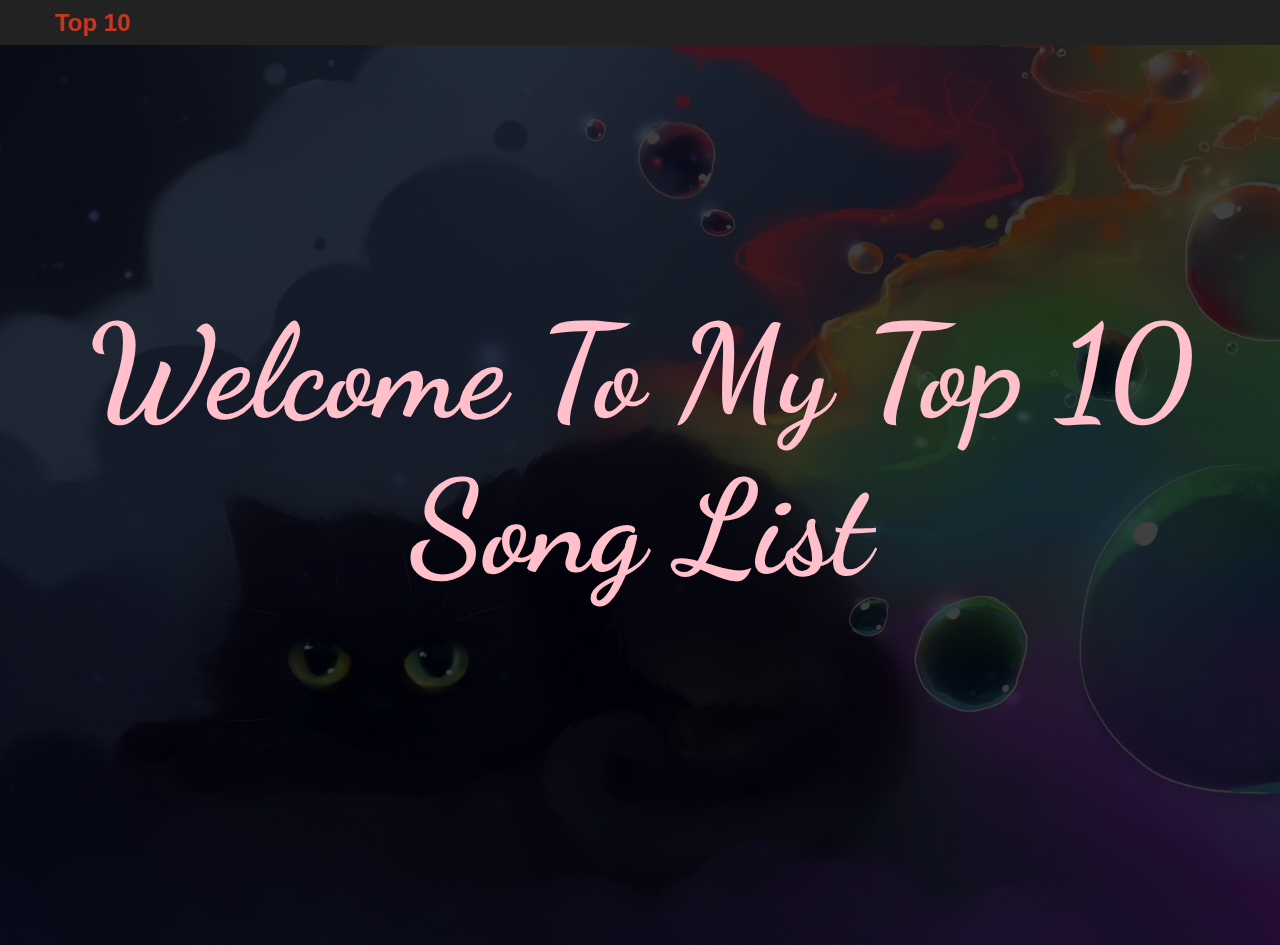
<file: top 10 song project/index.html>
<!doctype html>
<html lang="en">
  <head>
    <meta charset="utf-8">
    <meta name="viewport" content="width=device-width, initial-scale=1">
    <title>Top 10 Song</title>
    <link href="https://cd.jsdelivr.net/npm/bootstrap@5.2.3/dist/css/bootstrap.min.css" rel="stylesheet" integrity="sha384-rbsA2VBKQhggwzxH7pPCaAqO46MgnOM80zW1RWuH61DGLwZJEdK2Kadq2F9CUG65" crossorigin="anonymous">
    <link rel="preconnect" href="https://fonts.googleapis.com"><link rel="preconnect" href="https://fonts.gstatic.com" crossorigin><link href="https://fonts.googleapis.com/css2?family=Dancing+Script:wght@600&display=swap" rel="stylesheet">
    <link rel="stylesheet" href="https://cdnjs.cloudflare.com/ajax/libs/font-awesome/6.2.1/css/all.min.css" integrity="sha512-MV7K8+y+gLIBoVD59lQIYicR65iaqukzvf/nwasF0nqhPay5w/9lJmVM2hMDcnK1OnMGCdVK+iQrJ7lzPJQd1w==" crossorigin="anonymous" referrerpolicy="no-referrer" />
    <link rel="stylesheet" href="style.css">
</head>
  <body>
    <nav class="navbar">
      <a href="index.html" class="active"><h2>Top 10</h2></a>
      <a href="lilium.html"><p><i class="fa-solid fa-1"></i></p></a>
      <a href="goodbye.html"><i class="fa-solid fa-2"></i></a>
      <a href="blackrover.html"><i class="fa-solid fa-3"></i></a>
      <a href="cantcontrolmyself.html"><i class="fa-solid fa-4"></i></a>
      <a href="aphelios.html"><i class="fa-solid fa-5"></i></a>
      <a href="helpme.html"><i class="fa-solid fa-6"></i></a>
      <a href="intheblood.html"><i class="fa-solid fa-7"></i></a>
      <a href="starship.html"><i class="fa-solid fa-8"></i></a>
      <a href="coh.html"><i class="fa-solid fa-9"></i></a>
      <a href="moonmen.html"><i class="fa-solid fa-1"></i><i class="fa-solid fa-0"></i></a>
    </nav>

    <div class="banner11">
    <div class="content">
            <h1 style="color: pink;">Welcome To My Top 10 Song List</h1>
            </div>
        </div>
        
    </div>

    
    



    <script src="https://cd.jsdelivr.net/npm/bootstrap@5.2.3/dist/js/bootstrap.bundle.min.js" integrity="sha384-kenU1KFdBIe4zVF0s0G1M5b4hcpxyD9F7jL+jjXkk+Q2h455rYXK/7HAuoJl+0I4" crossorigin="anonymous"></script>
</body>
</html>
</file>
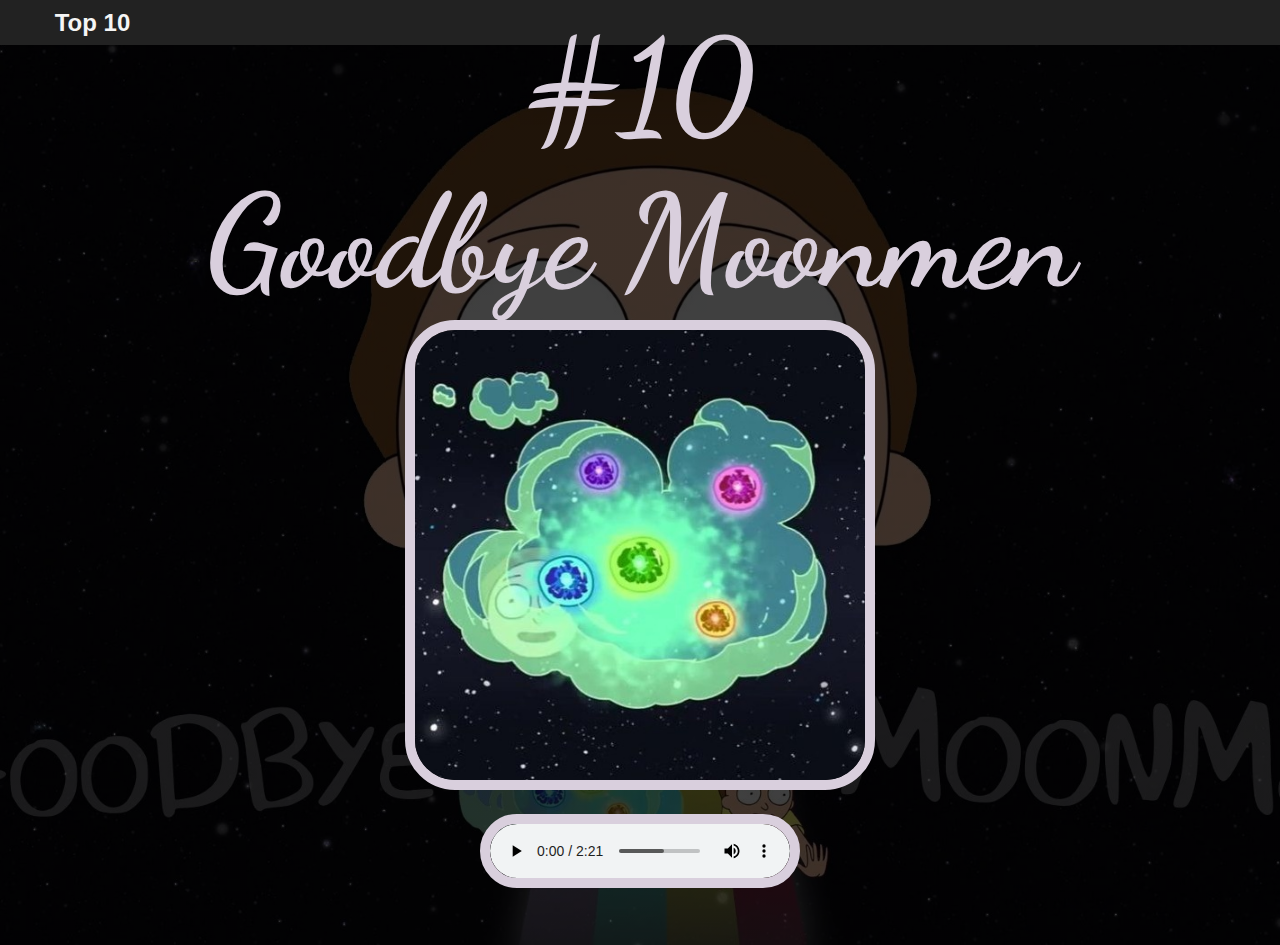
<file: top 10 song project/moonmen.html>
<!doctype html>
<html lang="en">
  <head>
    <meta charset="utf-8">
    <meta name="viewport" content="width=device-width, initial-scale=1">
    <title>Moonmen</title>
    <link href="https://cd.jsdelivr.net/npm/bootstrap@5.2.3/dist/css/bootstrap.min.css" rel="stylesheet" integrity="sha384-rbsA2VBKQhggwzxH7pPCaAqO46MgnOM80zW1RWuH61DGLwZJEdK2Kadq2F9CUG65" crossorigin="anonymous">
    <link rel="preconnect" href="https://fonts.googleapis.com"><link rel="preconnect" href="https://fonts.gstatic.com" crossorigin><link href="https://fonts.googleapis.com/css2?family=Dancing+Script:wght@600&display=swap" rel="stylesheet">
    <link rel="stylesheet" href="https://cdnjs.cloudflare.com/ajax/libs/font-awesome/6.2.1/css/all.min.css" integrity="sha512-MV7K8+y+gLIBoVD59lQIYicR65iaqukzvf/nwasF0nqhPay5w/9lJmVM2hMDcnK1OnMGCdVK+iQrJ7lzPJQd1w==" crossorigin="anonymous" referrerpolicy="no-referrer" />
    <link rel="stylesheet" href="style.css">
</head>
  <body>
    <nav class="navbar">
      <a href="index.html"><h2>Top 10</h2></a>
      <a href="lilium.html"><i class="fa-solid fa-1"></i></a>
      <a href="goodbye.html"><i class="fa-solid fa-2"></i></a>
      <a href="blackrover.html"><i class="fa-solid fa-3"></i></a>
      <a href="cantcontrolmyself.html"><i class="fa-solid fa-4"></i></a>
      <a href="aphelios.html"><i class="fa-solid fa-5"></i></a>
      <a href="helpme.html"><i class="fa-solid fa-6"></i></a>
      <a href="intheblood.html"><i class="fa-solid fa-7"></i></a>
      <a href="starship.html"><p><i class="fa-solid fa-8"></i></p></a>
      <a href="coh.html"><i class="fa-solid fa-9"></i></a>
      <a href="moonmen.html" class="active"><i class="fa-solid fa-1"></i><i class="fa-solid fa-0"></i></a>
    </nav></p>

    <div class="banner1">
    <div class="content">
            <h1 style="color: #d9cfdd;">#10</h1>
            <h1 style="color: #d9cfdd;">Goodbye Moonmen</h1>
            <img class="foto" style="border:10px solid #d9cfdd;
            border-radius: 50px;" src="foto/artworks-000674046097-ufx1s6-t500x500.jpg" alt="goodbye">
            <div class="music">
                <audio id="audio" style="border:10px solid #d9cfdd;
                border-radius: 50px;" src="music/Rick and Morty - Goodbye Moonmen (Full Track).mp3"controls></audio>
            </div>
        </div>
        
    </div>

    
    



    <script src="https://cd.jsdelivr.net/npm/bootstrap@5.2.3/dist/js/bootstrap.bundle.min.js" integrity="sha384-kenU1KFdBIe4zVF0s0G1M5b4hcpxyD9F7jL+jjXkk+Q2h455rYXK/7HAuoJl+0I4" crossorigin="anonymous"></script>
</body>
</html>
</file>
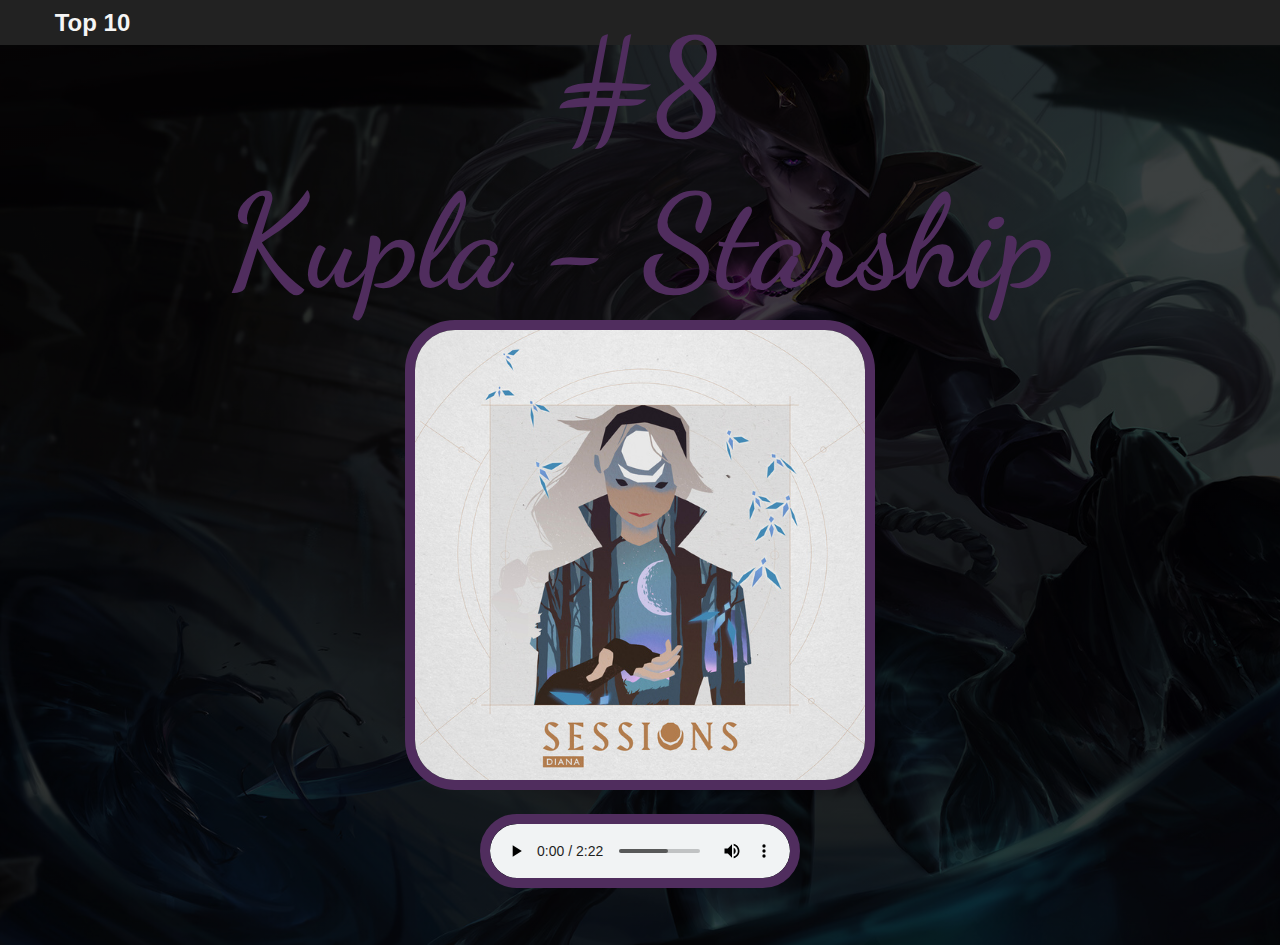
<file: top 10 song project/starship.html>
<!doctype html>
<html lang="en">
  <head>
    <meta charset="utf-8">
    <meta name="viewport" content="width=device-width, initial-scale=1">
    <title>Starship</title>
    <link href="https://cd.jsdelivr.net/npm/bootstrap@5.2.3/dist/css/bootstrap.min.css" rel="stylesheet" integrity="sha384-rbsA2VBKQhggwzxH7pPCaAqO46MgnOM80zW1RWuH61DGLwZJEdK2Kadq2F9CUG65" crossorigin="anonymous">
    <link rel="preconnect" href="https://fonts.googleapis.com"><link rel="preconnect" href="https://fonts.gstatic.com" crossorigin><link href="https://fonts.googleapis.com/css2?family=Dancing+Script:wght@600&display=swap" rel="stylesheet">
    <link rel="stylesheet" href="https://cdnjs.cloudflare.com/ajax/libs/font-awesome/6.2.1/css/all.min.css" integrity="sha512-MV7K8+y+gLIBoVD59lQIYicR65iaqukzvf/nwasF0nqhPay5w/9lJmVM2hMDcnK1OnMGCdVK+iQrJ7lzPJQd1w==" crossorigin="anonymous" referrerpolicy="no-referrer" />
    <link rel="stylesheet" href="style.css">
</head>
  <body>
    <nav class="navbar">
      <a href="index.html"><h2>Top 10</h2></a>
      <a href="lilium.html"><p><i class="fa-solid fa-1"></i></p></a>
      <a href="goodbye.html"><i class="fa-solid fa-2"></i></a>
      <a href="blackrover.html"><i class="fa-solid fa-3"></i></a>
      <a href="cantcontrolmyself.html"><i class="fa-solid fa-4"></i></a>
      <a href="aphelios.html"><i class="fa-solid fa-5"></i></a>
      <a href="helpme.html"><i class="fa-solid fa-6"></i></a>
      <a href="intheblood.html"><i class="fa-solid fa-7"></i></a>
      <a href="starship.html" class="active"><i class="fa-solid fa-8"></i></a>
      <a href="coh.html"><i class="fa-solid fa-9"></i></a>
      <a href="moonmen.html"><i class="fa-solid fa-1"></i><i class="fa-solid fa-0"></i></a>
    </nav>

    <div class="banner9">
    <div class="content">
            <h1 style="color: #502d5e;">#8</h1>
            <h1 style="color: #502d5e;">Kupla - Starship</h1>
            <img class="foto" style="border:10px solid #502d5e;
            border-radius: 50px;" src="foto/82437572_1639446989204_1_600x600.jfif.jpg" alt="goodbye">
            <div class="music">
                <audio id="audio" style="border:10px solid #502d5e;
                border-radius: 50px;" src="music/Starship.mp3"controls></audio>
            </div>
        </div>
        
    </div>

    
    



    <script src="https://cd.jsdelivr.net/npm/bootstrap@5.2.3/dist/js/bootstrap.bundle.min.js" integrity="sha384-kenU1KFdBIe4zVF0s0G1M5b4hcpxyD9F7jL+jjXkk+Q2h455rYXK/7HAuoJl+0I4" crossorigin="anonymous"></script>
</body>
</html>
</file>
<file: top 10 song project/style.css>
* {
    margin: 0;
    padding: 0;
    font-family: sans-serif;
}

.banner1{
    width: 100%;
    height: 100vh;
    background-image: linear-gradient(rgba(0,0,0,0.75),rgba(0,0,0,0.75)),url(foto/940599.jpg);
    background-size: cover;
    background-position: center;
}
.banner2{
    width: 100%;
    height: 100vh;
    background-image: linear-gradient(rgba(0,0,0,0.75),rgba(0,0,0,0.75)),url(foto/anime-elfen-lied-wallpaper-preview.jpg);
    background-size: cover;
    background-position: center;
}
.banner3{
    width: 100%;
    height: 100vh;
    background-image: linear-gradient(rgba(0,0,0,0.75),rgba(0,0,0,0.75)),url(foto/Arcane-poster.png);
    background-size: cover;
    background-position: center;
}
.banner4{
    width: 100%;
    height: 100vh;
    background-image: linear-gradient(rgba(0,0,0,0.75),rgba(0,0,0,0.75)),url(foto/90fb1f10f514ec63bad8583244047dd1.jpg);
    background-size: cover;
    background-position: center;
}
.banner5{
    width: 100%;
    height: 100vh;
    background-image: linear-gradient(rgba(0,0,0,0.75),rgba(0,0,0,0.75)),url(foto/kim-taeyeon-south-korean-singer-beauty-asian-girls-taeyeon.jpg);
    background-size: cover;
    background-position: center;
}
.banner6{
    width: 100%;
    height: 100vh;
    background-image: linear-gradient(rgba(0,0,0,0.75),rgba(0,0,0,0.75)),url(foto/thumb-1920-1056221.jpg);
    background-size: cover;
    background-position: center;
}
.banner7{
    width: 100%;
    height: 100vh;
    background-image: linear-gradient(rgba(0,0,0,0.75),rgba(0,0,0,0.75)),url(foto/maxresdefault.jpg);
    background-size: cover;
    background-position: center;
}
.banner8{
    width: 100%;
    height: 100vh;
    background-image: linear-gradient(rgba(0,0,0,0.75),rgba(0,0,0,0.75)),url(foto/2560x1440-2560x1440-5e710b93049cbd2125cf0261dcfbf943.jpg);
    background-size: cover;
    background-position: center;
}
.banner9{
    width: 100%;
    height: 100vh;
    background-image: linear-gradient(rgba(0,0,0,0.75),rgba(0,0,0,0.75)),url(foto/wallpapersden.com_diana-league-of-legends_1920x1133.jpg);
    background-size: cover;
    background-position: center;
}
.banner10{
    width: 100%;
    height: 100vh;
    background-image: linear-gradient(rgba(0,0,0,0.75),rgba(0,0,0,0.75)),url(foto/cohmaxresdefault.jpg);
    background-size: cover;
    background-position: center;
}
.banner11{
    width: 100%;
    height: 100vh;
    background-image: linear-gradient(rgba(0,0,0,0.75),rgba(0,0,0,0.75)),url(foto/banner11.jpg);
    background-size: cover;
    background-position: center;
}
.content{
    width: 100%;
    position: absolute;
    top: 50%;
    transform: translateY(-50%);
    text-align: center;
    color: white;
}
.content h1 {
    color: #d9cfdd;
    font-size: 130px;
    margin-top: 0px;
    font-family: 'Dancing Script', cursive;
}
.foto {
    border-radius: 30px;
    width: 450px;
}
#audio {
    margin-top: 20px;
}
.navbar{
    height: 5vh;
    width: 100%;
    background-color: #222222;
    color: whitesmoke;
    display: flex;
    align-items: center;
    flex-direction: row;
    justify-content: space-around;
}

a{
    text-decoration: none;
    color: whitesmoke;
    transition: 0.8s;
}
h2{
    cursor: pointer;
    transition: 0.8s;
}
a:hover{
    color: #C83520;
}
h2:hover{
    color: #C83520;
}
.active{
    transition: 0.8s;
    color: #C83520;
}
</file>
